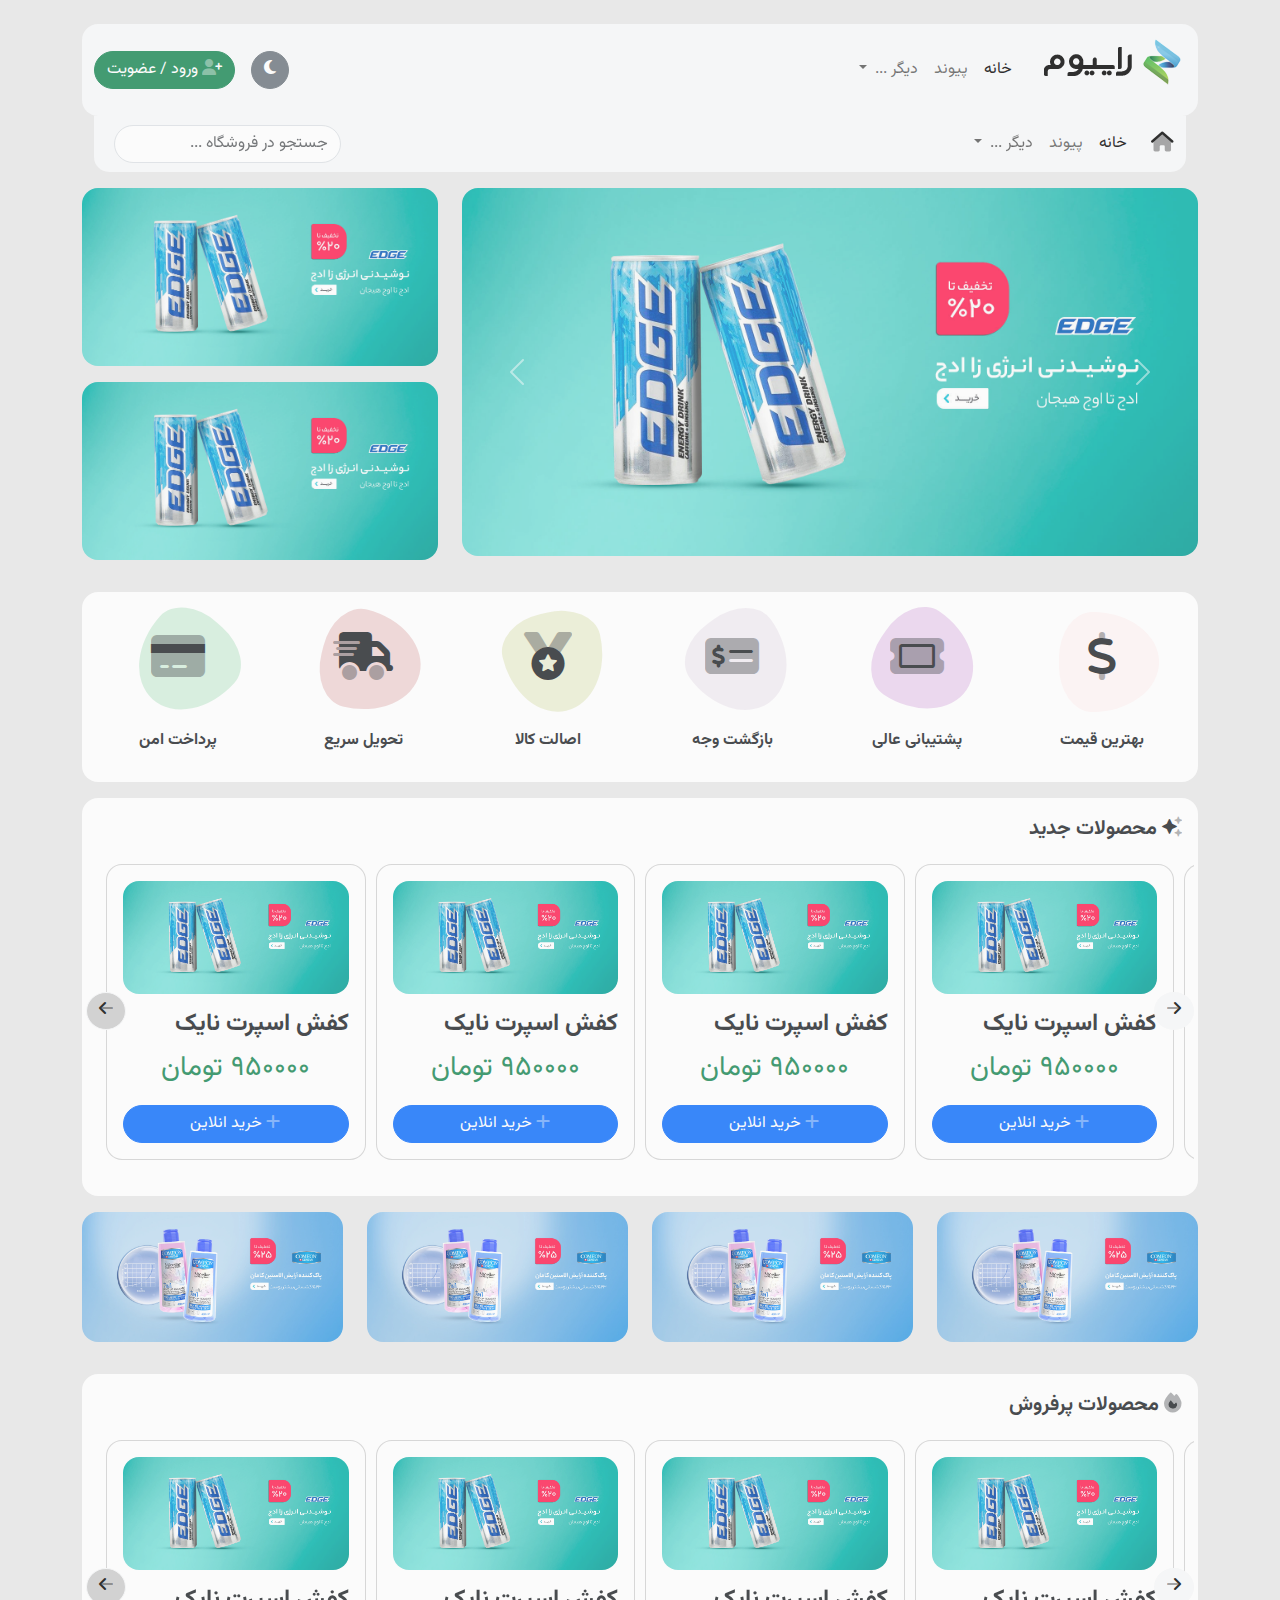
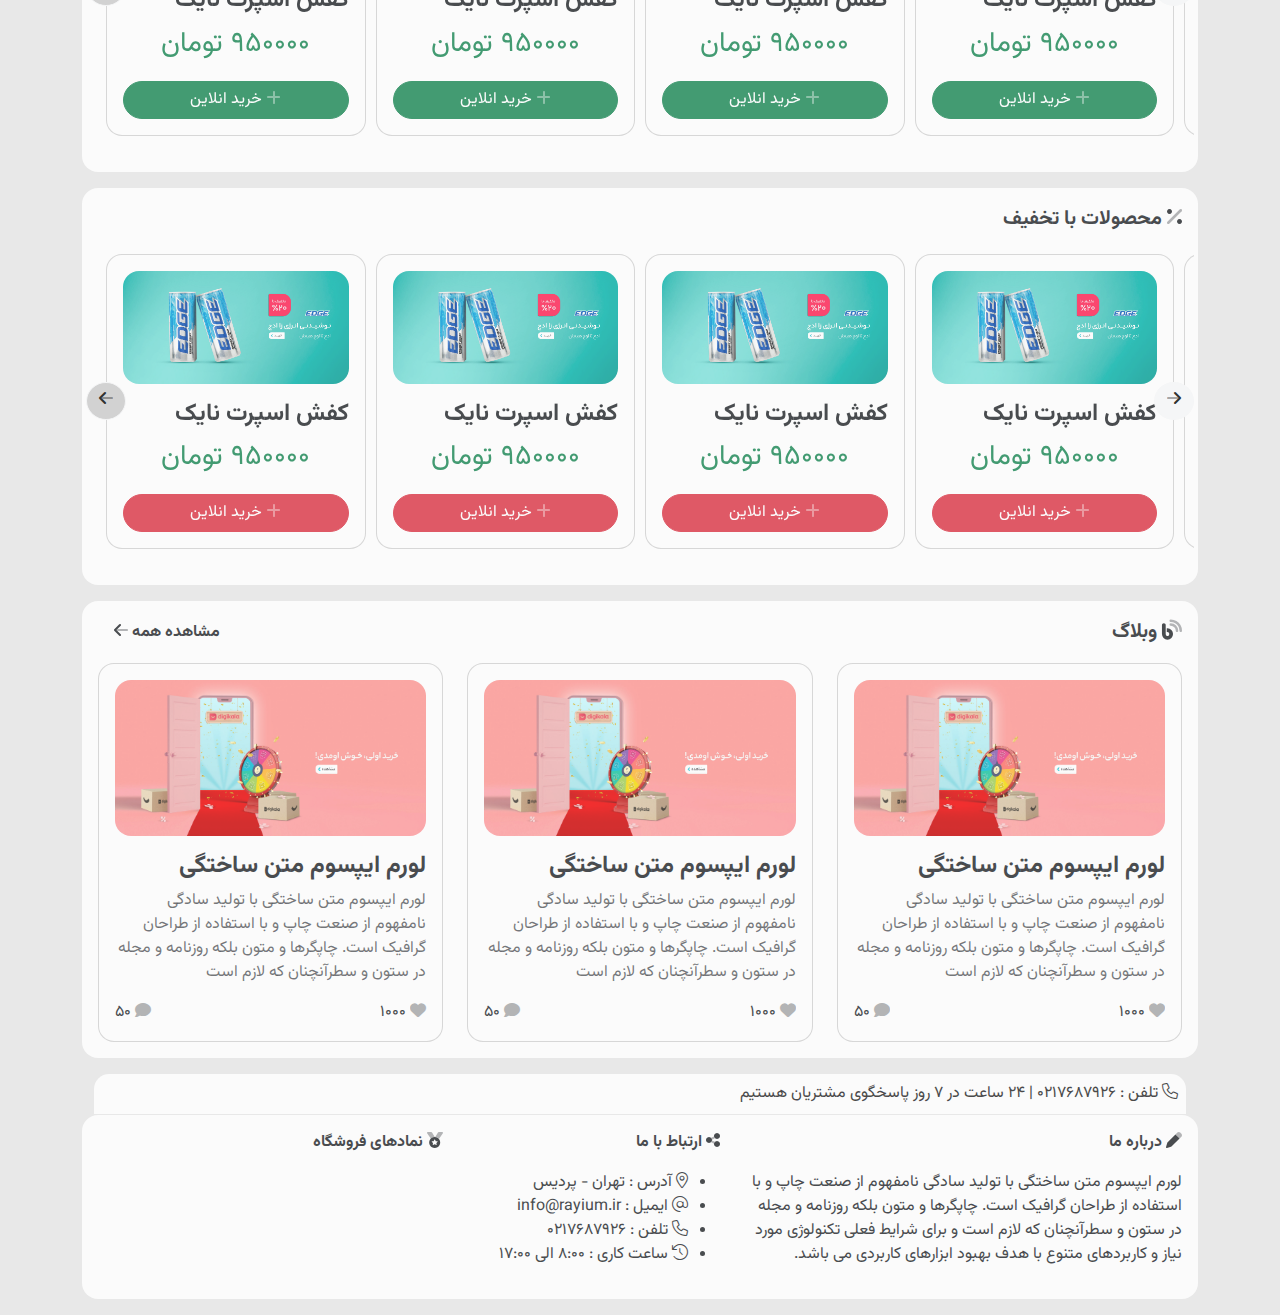
<file: index.html>
<!DOCTYPE html>
<html lang="fa" dir="rtl">
<head>
    <meta charset="UTF-8">
    <meta name="viewport" content="width=device-width, initial-scale=1.0">
    <title>قالب فروشگاهی راییوم</title>
    <link rel="stylesheet" href="css/bootstrap.rtl.min.css">
    <link rel="stylesheet" href="css/all.min.css">
    <link rel="stylesheet" href="style.css">
</head>

<body>

    <main class="container">
        <!-- سربرگ -->
        <nav class="navbar navbar-expand-lg bg-body-tertiary mt-4 rounded-4">
            <div class="container">
                <a class="navbar-brand" href="#">
                    <figure>
                        <img src="img/LogoRayium.png" class="img-fluid" alt="" srcset="">
                    </figure>
                </a>
                <button class="navbar-toggler" type="button" data-bs-toggle="collapse"
                    data-bs-target="#navbarOne" aria-controls="navbarSupportedContent"
                    aria-expanded="false" aria-label="Toggle navigation">
                    <span class="navbar-toggler-icon"></span>
                </button>
                <div class="collapse navbar-collapse" id="navbarOne">
                    <ul class="navbar-nav me-auto mb-2 mb-lg-0">
                        <li class="nav-item">
                            <a class="nav-link active" aria-current="page" href="#">خانه</a>
                        </li>
                        <li class="nav-item">
                            <a class="nav-link" href="#">پیوند</a>
                        </li>
                        <li class="nav-item dropdown">
                            <a class="nav-link dropdown-toggle" href="#" role="button" data-bs-toggle="dropdown"
                                aria-expanded="false">
                                دیگر ...
                            </a>
                            <ul class="dropdown-menu">
                                <li><a class="dropdown-item" href="#">Action</a></li>
                                <li><a class="dropdown-item" href="#">Another action</a></li>
                                <li>
                                    <hr class="dropdown-divider">
                                </li>
                                <li><a class="dropdown-item" href="#">Something else here</a></li>
                            </ul>
                        </li>
                    </ul>
                    <div class="d-flex">
                        <button class="btn btn-secondary rounded-5 me-3" type="submit"><i class="fa-duotone fa-moon"></i></button>
                        <button class="btn btn-success rounded-5" type="submit"><i class="fa-duotone fa-user-plus"></i> ورود / عضویت </button>
                    </div>
                </div>
            </div>
        </nav>
        <div class="container">
            <nav class="navbar navbar-expand-lg bg-body-tertiary navbars">
                <div class="container">
                    <a class="navbar-brand" href="#">
                        <i class="fa-duotone fa-home"></i>
                    </a>
                    <button class="navbar-toggler" type="button" data-bs-toggle="collapse"
                        data-bs-target="#navbarTwo" aria-controls="navbarSupportedContent"
                        aria-expanded="false" aria-label="Toggle navigation">
                        <span class="navbar-toggler-icon"></span>
                    </button>
                    <div class="collapse navbar-collapse" id="navbarTwo">
                        <ul class="navbar-nav me-auto mb-2 mb-lg-0">
                            <li class="nav-item">
                                <a class="nav-link active" aria-current="page" href="#">خانه</a>
                            </li>
                            <li class="nav-item">
                                <a class="nav-link" href="#">پیوند</a>
                            </li>
                            <li class="nav-item dropdown">
                                <a class="nav-link dropdown-toggle" href="#" role="button" data-bs-toggle="dropdown"
                                    aria-expanded="false">
                                    دیگر ... 
                                </a>
                                <ul class="dropdown-menu">
                                    <li><a class="dropdown-item" href="#">Action</a></li>
                                    <li><a class="dropdown-item" href="#">Another action</a></li>
                                    <li>
                                        <hr class="dropdown-divider">
                                    </li>
                                    <li><a class="dropdown-item" href="#">Something else here</a></li>
                                </ul>
                            </li>
                        </ul>
                        <form class="d-flex" role="search">
                            <input class="form-control rounded-5 me-2" type="search" placeholder="جستجو در فروشگاه ..." aria-label="Search">
                        </form>
                    </div>
                </div>
            </nav>
        </div>
        <!-- پایان سربرگ -->
        
        <!-- اسلایدر و تبلیغات -->
        <div class="mt-3 mb-3">
            <div class="row">
                <div class="col-md-8">
                    <div id="carouselExampleFade" class="carousel slide carousel-fade mb-3">
                        <div class="carousel-inner">
                          <div class="carousel-item active">
                            <img src="img/1.jpg" class="d-block w-100 rounded-4" alt="...">
                          </div>
                          <div class="carousel-item">
                            <img src="img/2.jpg" class="d-block w-100 rounded-4" alt="...">
                          </div>
                          <div class="carousel-item">
                            <img src="img/3.jpg" class="d-block w-100 rounded-4" alt="...">
                          </div>
                        </div>
                        <button class="carousel-control-prev" type="button" data-bs-target="#carouselExampleFade" data-bs-slide="prev">
                          <span class="carousel-control-prev-icon" aria-hidden="true"></span>
                          <span class="visually-hidden">Previous</span>
                        </button>
                        <button class="carousel-control-next" type="button" data-bs-target="#carouselExampleFade" data-bs-slide="next">
                          <span class="carousel-control-next-icon" aria-hidden="true"></span>
                          <span class="visually-hidden">Next</span>
                        </button>
                      </div>
                </div>
                <div class="col-md-4">
                    <div class="mb-2">
                        <figure>
                            <img src="img/1.jpg" class="img-fluid rounded-4" alt="" srcset="">
                        </figure>
                    </div>

                    <div class="mb-2">
                        <figure>
                            <img src="img/1.jpg" class="img-fluid rounded-4" alt="" srcset="">
                        </figure>
                    </div>
                </div>
            </div>
        </div>
        <!-- پایان اسلایدر و تبلیغات -->

        <!-- اطلاعات پشتیبانی -->
        <section class="card border-0 rounded-4 text-center">
            <div class="card-body">
                <div class="row">
                    <div class="col-6 col-md-2 p-2">
                        <div class="support_info icon_front mt-3 mb-5">
                            <i class="fa-duotone fa-dollar-sign fa-3x"></i>
                        </div>
                        <h6 class="fw-bold">بهترین قیمت</h6>
                    </div>

                    <div class="col-6 col-md-2 p-2">
                        <div class="support_info icon_front mt-3 mb-5 el_1">
                            <i class="fa-duotone fa-ticket fa-3x"></i>
                        </div>
                        <h6 class="fw-bold">پشتیبانی عالی</h6>
                    </div>

                    <div class="col-6 col-md-2 p-2">
                        <div class="support_info icon_front mt-3 mb-5 el_2">
                            <i class="fa-duotone fa-money-check-dollar fa-3x"></i>
                        </div>
                        <h6 class="fw-bold">بازگشت وجه</h6>
                    </div>

                    <div class="col-6 col-md-2 p-2">
                        <div class="support_info icon_front mt-3 mb-5 el_3">
                            <i class="fa-duotone fa-medal fa-3x"></i>
                        </div>
                        <h6 class="fw-bold">اصالت کالا</h6>
                    </div>

                    <div class="col-6 col-md-2 p-2">
                        <div class="support_info icon_front mt-3 mb-5 el_4">
                            <i class="fa-duotone fa-truck-fast fa-3x"></i>
                        </div>
                        <h6 class="fw-bold">تحویل سریع</h6>
                    </div>

                    <div class="col-6 col-md-2 p-2">
                        <div class="support_info icon_front mt-3 mb-5 el_5">
                            <i class="fa-duotone fa-credit-card fa-3x"></i>
                        </div>
                        <h6 class="fw-bold">پرداخت امن</h6>
                    </div>

                </div>
            </div>
        </section>
        <!-- پایان اطلاعات پشتیبانی -->

        <!-- محصولات جدید -->
        <section class="card border-0 rounded-4 mt-3 mb-3">
            <div class="card-body">
                <span class="fs-5 fw-bold"><i class="fa-duotone fa-sparkles"></i> محصولات جدید</span>
                <div class="row">
                    <div class="MultiCarousel" data-items="1,3,4,4" data-slide="1" id="MultiCarousel"  data-interval="1000">
                        <div class="MultiCarousel-inner">
                            <div class="item">
                                <article class="card rounded-4">
                                    <div class="card-body">
                                        <figure>
                                            <img src="img/1.jpg" class="img-fluid rounded-4" alt="" srcset="">
                                        </figure>
                                        <h1 class="fs-4 fw-bold">کفش اسپرت نایک</h1>
                                        <div class="text-center text-success fs-3">
                                            950000 تومان
                                        </div>
                                        <div class="d-grid gep-2 mt-3">
                                            <button type="button" class="btn btn-primary rounded-5"><i class="fa-duotone fa-plus"></i> خرید انلاین </button>
                                        </div>
                                    </div>
                                </article>
                            </div>

                            <div class="item">
                                <article class="card rounded-4">
                                    <div class="card-body">
                                        <figure>
                                            <img src="img/1.jpg" class="img-fluid rounded-4" alt="" srcset="">
                                        </figure>
                                        <h1 class="fs-4 fw-bold">کفش اسپرت نایک</h1>
                                        <div class="text-center text-success fs-3">
                                            950000 تومان
                                        </div>
                                        <div class="d-grid gep-2 mt-3">
                                            <button type="button" class="btn btn-primary rounded-5"><i class="fa-duotone fa-plus"></i> خرید انلاین </button>
                                        </div>
                                    </div>
                                </article>
                            </div>

                            <div class="item">
                                <article class="card rounded-4">
                                    <div class="card-body">
                                        <figure>
                                            <img src="img/1.jpg" class="img-fluid rounded-4" alt="" srcset="">
                                        </figure>
                                        <h1 class="fs-4 fw-bold">کفش اسپرت نایک</h1>
                                        <div class="text-center text-success fs-3">
                                            950000 تومان
                                        </div>
                                        <div class="d-grid gep-2 mt-3">
                                            <button type="button" class="btn btn-primary rounded-5"><i class="fa-duotone fa-plus"></i> خرید انلاین </button>
                                        </div>
                                    </div>
                                </article>
                            </div>

                            <div class="item">
                                <article class="card rounded-4">
                                    <div class="card-body">
                                        <figure>
                                            <img src="img/1.jpg" class="img-fluid rounded-4" alt="" srcset="">
                                        </figure>
                                        <h1 class="fs-4 fw-bold">کفش اسپرت نایک</h1>
                                        <div class="text-center text-success fs-3">
                                            950000 تومان
                                        </div>
                                        <div class="d-grid gep-2 mt-3">
                                            <button type="button" class="btn btn-primary rounded-5"><i class="fa-duotone fa-plus"></i> خرید انلاین </button>
                                        </div>
                                    </div>
                                </article>
                            </div>

                            <div class="item">
                                <article class="card rounded-4">
                                    <div class="card-body">
                                        <figure>
                                            <img src="img/1.jpg" class="img-fluid rounded-4" alt="" srcset="">
                                        </figure>
                                        <h1 class="fs-4 fw-bold">کفش اسپرت نایک</h1>
                                        <div class="text-center text-success fs-3">
                                            950000 تومان
                                        </div>
                                        <div class="d-grid gep-2 mt-3">
                                            <button type="button" class="btn btn-primary rounded-5"><i class="fa-duotone fa-plus"></i> خرید انلاین </button>
                                        </div>
                                    </div>
                                </article>
                            </div>

                            <div class="item">
                                <article class="card rounded-4">
                                    <div class="card-body">
                                        <figure>
                                            <img src="img/1.jpg" class="img-fluid rounded-4" alt="" srcset="">
                                        </figure>
                                        <h1 class="fs-4 fw-bold">کفش اسپرت نایک</h1>
                                        <div class="text-center text-success fs-3">
                                            950000 تومان
                                        </div>
                                        <div class="d-grid gep-2 mt-3">
                                            <button type="button" class="btn btn-primary rounded-5"><i class="fa-duotone fa-plus"></i> خرید انلاین </button>
                                        </div>
                                    </div>
                                </article>
                            </div>

                            <div class="item">
                                <article class="card rounded-4">
                                    <div class="card-body">
                                        <figure>
                                            <img src="img/1.jpg" class="img-fluid rounded-4" alt="" srcset="">
                                        </figure>
                                        <h1 class="fs-4 fw-bold">کفش اسپرت نایک</h1>
                                        <div class="text-center text-success fs-3">
                                            950000 تومان
                                        </div>
                                        <div class="d-grid gep-2 mt-3">
                                            <button type="button" class="btn btn-primary rounded-5"><i class="fa-duotone fa-plus"></i> خرید انلاین </button>
                                        </div>
                                    </div>
                                </article>
                            </div>

                            <div class="item">
                                <article class="card rounded-4">
                                    <div class="card-body">
                                        <figure>
                                            <img src="img/1.jpg" class="img-fluid rounded-4" alt="" srcset="">
                                        </figure>
                                        <h1 class="fs-4 fw-bold">کفش اسپرت نایک</h1>
                                        <div class="text-center text-success fs-3">
                                            950000 تومان
                                        </div>
                                        <div class="d-grid gep-2 mt-3">
                                            <button type="button" class="btn btn-primary rounded-5"><i class="fa-duotone fa-plus"></i> خرید انلاین </button>
                                        </div>
                                    </div>
                                </article>
                            </div>

                        </div>
                        <button class="btn btn-light leftLst"><i class="fa-duotone fa-arrow-left"></i></button>
                        <button class="btn btn-light rightLst"><i class="fa-duotone fa-arrow-right"></i></button>
                    </div>
                </div>
            </div>
        </section>
        <!-- پایان محصولات جدید -->

        <!-- تبلیغات زیر محصولات -->
        <section class="mb-3">
            <div class="row">
                <div class="col-6 col-md-3">
                    <figure>
                        <img src="img/2.jpg" class="img-fluid rounded-4" alt="" srcset="">
                    </figure>
                </div>

                <div class="col-6 col-md-3">
                    <figure>
                        <img src="img/2.jpg" class="img-fluid rounded-4" alt="" srcset="">
                    </figure>
                </div>

                <div class="col-6 col-md-3">
                    <figure>
                        <img src="img/2.jpg" class="img-fluid rounded-4" alt="" srcset="">
                    </figure>
                </div>

                <div class="col-6 col-md-3">
                    <figure>
                        <img src="img/2.jpg" class="img-fluid rounded-4" alt="" srcset="">
                    </figure>
                </div>
            </div>
        </section>
        <!-- پایان تبلیغات زیر محصولات -->

        <!-- محصولات پرفروش -->
        <section class="card border-0 rounded-4 mt-3 mb-3">
            <div class="card-body">
                <span class="fs-5 fw-bold"><i class="fa-duotone fa-fire"></i> محصولات پرفروش</span>
                <div class="row">
                    <div class="MultiCarousel" data-items="1,3,4,4" data-slide="1" id="MultiCarousel"  data-interval="1000">
                        <div class="MultiCarousel-inner">
                            <div class="item">
                                <article class="card rounded-4">
                                    <div class="card-body">
                                        <figure>
                                            <img src="img/1.jpg" class="img-fluid rounded-4" alt="" srcset="">
                                        </figure>
                                        <h1 class="fs-4 fw-bold">کفش اسپرت نایک</h1>
                                        <div class="text-center text-success fs-3">
                                            950000 تومان
                                        </div>
                                        <div class="d-grid gep-2 mt-3">
                                            <button type="button" class="btn btn-success rounded-5"><i class="fa-duotone fa-plus"></i> خرید انلاین </button>
                                        </div>
                                    </div>
                                </article>
                            </div>

                            <div class="item">
                                <article class="card rounded-4">
                                    <div class="card-body">
                                        <figure>
                                            <img src="img/1.jpg" class="img-fluid rounded-4" alt="" srcset="">
                                        </figure>
                                        <h1 class="fs-4 fw-bold">کفش اسپرت نایک</h1>
                                        <div class="text-center text-success fs-3">
                                            950000 تومان
                                        </div>
                                        <div class="d-grid gep-2 mt-3">
                                            <button type="button" class="btn btn-success rounded-5"><i class="fa-duotone fa-plus"></i> خرید انلاین </button>
                                        </div>
                                    </div>
                                </article>
                            </div>

                            <div class="item">
                                <article class="card rounded-4">
                                    <div class="card-body">
                                        <figure>
                                            <img src="img/1.jpg" class="img-fluid rounded-4" alt="" srcset="">
                                        </figure>
                                        <h1 class="fs-4 fw-bold">کفش اسپرت نایک</h1>
                                        <div class="text-center text-success fs-3">
                                            950000 تومان
                                        </div>
                                        <div class="d-grid gep-2 mt-3">
                                            <button type="button" class="btn btn-success rounded-5"><i class="fa-duotone fa-plus"></i> خرید انلاین </button>
                                        </div>
                                    </div>
                                </article>
                            </div>

                            <div class="item">
                                <article class="card rounded-4">
                                    <div class="card-body">
                                        <figure>
                                            <img src="img/1.jpg" class="img-fluid rounded-4" alt="" srcset="">
                                        </figure>
                                        <h1 class="fs-4 fw-bold">کفش اسپرت نایک</h1>
                                        <div class="text-center text-success fs-3">
                                            950000 تومان
                                        </div>
                                        <div class="d-grid gep-2 mt-3">
                                            <button type="button" class="btn btn-success rounded-5"><i class="fa-duotone fa-plus"></i> خرید انلاین </button>
                                        </div>
                                    </div>
                                </article>
                            </div>

                            <div class="item">
                                <article class="card rounded-4">
                                    <div class="card-body">
                                        <figure>
                                            <img src="img/1.jpg" class="img-fluid rounded-4" alt="" srcset="">
                                        </figure>
                                        <h1 class="fs-4 fw-bold">کفش اسپرت نایک</h1>
                                        <div class="text-center text-success fs-3">
                                            950000 تومان
                                        </div>
                                        <div class="d-grid gep-2 mt-3">
                                            <button type="button" class="btn btn-success rounded-5"><i class="fa-duotone fa-plus"></i> خرید انلاین </button>
                                        </div>
                                    </div>
                                </article>
                            </div>

                            <div class="item">
                                <article class="card rounded-4">
                                    <div class="card-body">
                                        <figure>
                                            <img src="img/1.jpg" class="img-fluid rounded-4" alt="" srcset="">
                                        </figure>
                                        <h1 class="fs-4 fw-bold">کفش اسپرت نایک</h1>
                                        <div class="text-center text-success fs-3">
                                            950000 تومان
                                        </div>
                                        <div class="d-grid gep-2 mt-3">
                                            <button type="button" class="btn btn-success rounded-5"><i class="fa-duotone fa-plus"></i> خرید انلاین </button>
                                        </div>
                                    </div>
                                </article>
                            </div>

                            <div class="item">
                                <article class="card rounded-4">
                                    <div class="card-body">
                                        <figure>
                                            <img src="img/1.jpg" class="img-fluid rounded-4" alt="" srcset="">
                                        </figure>
                                        <h1 class="fs-4 fw-bold">کفش اسپرت نایک</h1>
                                        <div class="text-center text-success fs-3">
                                            950000 تومان
                                        </div>
                                        <div class="d-grid gep-2 mt-3">
                                            <button type="button" class="btn btn-success rounded-5"><i class="fa-duotone fa-plus"></i> خرید انلاین </button>
                                        </div>
                                    </div>
                                </article>
                            </div>

                            <div class="item">
                                <article class="card rounded-4">
                                    <div class="card-body">
                                        <figure>
                                            <img src="img/1.jpg" class="img-fluid rounded-4" alt="" srcset="">
                                        </figure>
                                        <h1 class="fs-4 fw-bold">کفش اسپرت نایک</h1>
                                        <div class="text-center text-success fs-3">
                                            950000 تومان
                                        </div>
                                        <div class="d-grid gep-2 mt-3">
                                            <button type="button" class="btn btn-success rounded-5"><i class="fa-duotone fa-plus"></i> خرید انلاین </button>
                                        </div>
                                    </div>
                                </article>
                            </div>

                        </div>
                        <button class="btn btn-light leftLst"><i class="fa-duotone fa-arrow-left"></i></button>
                        <button class="btn btn-light rightLst"><i class="fa-duotone fa-arrow-right"></i></button>
                    </div>
                </div>
            </div>
        </section>
        <!-- پایان محصولات پرفروش -->

        <!-- محصولات باتخفیف -->
        <section class="card border-0 rounded-4 mt-3 mb-3">
            <div class="card-body">
                <span class="fs-5 fw-bold"><i class="fa-duotone fa-percent"></i> محصولات با تخفیف</span>
                <div class="row">
                    <div class="MultiCarousel" data-items="1,3,4,4" data-slide="1" id="MultiCarousel"  data-interval="1000">
                        <div class="MultiCarousel-inner">
                            <div class="item">
                                <article class="card rounded-4">
                                    <div class="card-body">
                                        <figure>
                                            <img src="img/1.jpg" class="img-fluid rounded-4" alt="" srcset="">
                                        </figure>
                                        <h1 class="fs-4 fw-bold">کفش اسپرت نایک</h1>
                                        <div class="text-center text-success fs-3">
                                            950000 تومان
                                        </div>
                                        <div class="d-grid gep-2 mt-3">
                                            <button type="button" class="btn btn-danger rounded-5"><i class="fa-duotone fa-plus"></i> خرید انلاین </button>
                                        </div>
                                    </div>
                                </article>
                            </div>

                            <div class="item">
                                <article class="card rounded-4">
                                    <div class="card-body">
                                        <figure>
                                            <img src="img/1.jpg" class="img-fluid rounded-4" alt="" srcset="">
                                        </figure>
                                        <h1 class="fs-4 fw-bold">کفش اسپرت نایک</h1>
                                        <div class="text-center text-success fs-3">
                                            950000 تومان
                                        </div>
                                        <div class="d-grid gep-2 mt-3">
                                            <button type="button" class="btn btn-danger rounded-5"><i class="fa-duotone fa-plus"></i> خرید انلاین </button>
                                        </div>
                                    </div>
                                </article>
                            </div>

                            <div class="item">
                                <article class="card rounded-4">
                                    <div class="card-body">
                                        <figure>
                                            <img src="img/1.jpg" class="img-fluid rounded-4" alt="" srcset="">
                                        </figure>
                                        <h1 class="fs-4 fw-bold">کفش اسپرت نایک</h1>
                                        <div class="text-center text-success fs-3">
                                            950000 تومان
                                        </div>
                                        <div class="d-grid gep-2 mt-3">
                                            <button type="button" class="btn btn-danger rounded-5"><i class="fa-duotone fa-plus"></i> خرید انلاین </button>
                                        </div>
                                    </div>
                                </article>
                            </div>

                            <div class="item">
                                <article class="card rounded-4">
                                    <div class="card-body">
                                        <figure>
                                            <img src="img/1.jpg" class="img-fluid rounded-4" alt="" srcset="">
                                        </figure>
                                        <h1 class="fs-4 fw-bold">کفش اسپرت نایک</h1>
                                        <div class="text-center text-success fs-3">
                                            950000 تومان
                                        </div>
                                        <div class="d-grid gep-2 mt-3">
                                            <button type="button" class="btn btn-danger rounded-5"><i class="fa-duotone fa-plus"></i> خرید انلاین </button>
                                        </div>
                                    </div>
                                </article>
                            </div>

                            <div class="item">
                                <article class="card rounded-4">
                                    <div class="card-body">
                                        <figure>
                                            <img src="img/1.jpg" class="img-fluid rounded-4" alt="" srcset="">
                                        </figure>
                                        <h1 class="fs-4 fw-bold">کفش اسپرت نایک</h1>
                                        <div class="text-center text-success fs-3">
                                            950000 تومان
                                        </div>
                                        <div class="d-grid gep-2 mt-3">
                                            <button type="button" class="btn btn-danger rounded-5"><i class="fa-duotone fa-plus"></i> خرید انلاین </button>
                                        </div>
                                    </div>
                                </article>
                            </div>

                            <div class="item">
                                <article class="card rounded-4">
                                    <div class="card-body">
                                        <figure>
                                            <img src="img/1.jpg" class="img-fluid rounded-4" alt="" srcset="">
                                        </figure>
                                        <h1 class="fs-4 fw-bold">کفش اسپرت نایک</h1>
                                        <div class="text-center text-success fs-3">
                                            950000 تومان
                                        </div>
                                        <div class="d-grid gep-2 mt-3">
                                            <button type="button" class="btn btn-danger rounded-5"><i class="fa-duotone fa-plus"></i> خرید انلاین </button>
                                        </div>
                                    </div>
                                </article>
                            </div>

                            <div class="item">
                                <article class="card rounded-4">
                                    <div class="card-body">
                                        <figure>
                                            <img src="img/1.jpg" class="img-fluid rounded-4" alt="" srcset="">
                                        </figure>
                                        <h1 class="fs-4 fw-bold">کفش اسپرت نایک</h1>
                                        <div class="text-center text-success fs-3">
                                            950000 تومان
                                        </div>
                                        <div class="d-grid gep-2 mt-3">
                                            <button type="button" class="btn btn-danger rounded-5"><i class="fa-duotone fa-plus"></i> خرید انلاین </button>
                                        </div>
                                    </div>
                                </article>
                            </div>

                            <div class="item">
                                <article class="card rounded-4">
                                    <div class="card-body">
                                        <figure>
                                            <img src="img/1.jpg" class="img-fluid rounded-4" alt="" srcset="">
                                        </figure>
                                        <h1 class="fs-4 fw-bold">کفش اسپرت نایک</h1>
                                        <div class="text-center text-success fs-3">
                                            950000 تومان
                                        </div>
                                        <div class="d-grid gep-2 mt-3">
                                            <button type="button" class="btn btn-danger rounded-5"><i class="fa-duotone fa-plus"></i> خرید انلاین </button>
                                        </div>
                                    </div>
                                </article>
                            </div>

                        </div>
                        <button class="btn btn-light leftLst"><i class="fa-duotone fa-arrow-left"></i></button>
                        <button class="btn btn-light rightLst"><i class="fa-duotone fa-arrow-right"></i></button>
                    </div>
                </div>
            </div>
        </section>
        <!-- پایان باتخفیف -->

        <!-- وبلاگ -->
        <section class="card border-0 rounded-4 mb-3">
            <div class="card-body">
                <span class="fs-5 fw-bold"><i class="fa-duotone fa-blog"></i> وبلاگ </span>
                <div class="float-end fs-6 fw-bold mt-1 me-3">
                    مشاهده همه <i class="fa-duotone fa-arrow-left"></i>
                </div>

                <div class="row mt-3">
                    <div class="col-md-4">
                        <article class="card rounded-4">
                            <div class="card-body">
                                <figure>
                                    <img src="img/3.jpg" class="img-fluid rounded-4" alt="" srcset="">
                                </figure>

                                <h2 class="fs-4 fw-bold">لورم ایپسوم متن ساختگی</h2>
                                <p class="text-muted">
                                    لورم ایپسوم متن ساختگی با تولید سادگی نامفهوم از صنعت چاپ و با استفاده از طراحان گرافیک است. چاپگرها و متون بلکه روزنامه و مجله در ستون و سطرآنچنان که لازم است
                                </p>
                                <i class="fa-duotone fa-heart"></i> 1000
                                <div class="float-end">
                                    <i class="fa-duotone fa-comment"></i> 50
                                </div>
                            </div>
                        </article>
                    </div>

                    <div class="col-md-4">
                        <article class="card rounded-4">
                            <div class="card-body">
                                <figure>
                                    <img src="img/3.jpg" class="img-fluid rounded-4" alt="" srcset="">
                                </figure>

                                <h2 class="fs-4 fw-bold">لورم ایپسوم متن ساختگی</h2>
                                <p class="text-muted">
                                    لورم ایپسوم متن ساختگی با تولید سادگی نامفهوم از صنعت چاپ و با استفاده از طراحان گرافیک است. چاپگرها و متون بلکه روزنامه و مجله در ستون و سطرآنچنان که لازم است
                                </p>
                                <i class="fa-duotone fa-heart"></i> 1000
                                <div class="float-end">
                                    <i class="fa-duotone fa-comment"></i> 50
                                </div>
                            </div>
                        </article>
                    </div>

                    <div class="col-md-4">
                        <article class="card rounded-4">
                            <div class="card-body">
                                <figure>
                                    <img src="img/3.jpg" class="img-fluid rounded-4" alt="" srcset="">
                                </figure>

                                <h2 class="fs-4 fw-bold">لورم ایپسوم متن ساختگی</h2>
                                <p class="text-muted">
                                    لورم ایپسوم متن ساختگی با تولید سادگی نامفهوم از صنعت چاپ و با استفاده از طراحان گرافیک است. چاپگرها و متون بلکه روزنامه و مجله در ستون و سطرآنچنان که لازم است
                                </p>
                                <i class="fa-duotone fa-heart"></i> 1000
                                <div class="float-end">
                                    <i class="fa-duotone fa-comment"></i> 50
                                </div>
                            </div>
                        </article>
                    </div>

                </div>
            </div>
        </section>
        <!-- پایان وبلاگ -->

        <!-- پابرگ -->
        <footer class="mb-3">
            <div class="container">
                <div class="bg-white footer p-2">
                    <i class="fa-light fa-phone"></i> تلفن : 0217687926 
                    |
                    ۲۴ ساعت در ۷ روز پاسخگوی مشتریان هستیم
                </div>
            </div>
            <div class="card border-0 rounded-4">
                <div class="card-body">
                    <div class="row">
                        <div class="col-md-5">
                            <span class="fw-bold"><i class="fa-duotone fa-pen"></i> درباره ما</span>
                            <p class="mt-3">
                                لورم ایپسوم متن ساختگی با تولید سادگی نامفهوم از صنعت چاپ و با استفاده از طراحان گرافیک است. چاپگرها و متون بلکه روزنامه و مجله در ستون و سطرآنچنان که لازم است و برای شرایط فعلی تکنولوژی مورد نیاز و کاربردهای متنوع با هدف بهبود ابزارهای کاربردی می باشد.
                            </p>
                        </div>

                        <div class="col-md-3">
                            <span class="fw-bold"><i class="fa-duotone fa-share-nodes"></i> ارتباط با ما</span>

                            <ul class="mt-3">
                                <li><i class="fa-light fa-location-dot"></i> آدرس : تهران - پردیس</li>
                                <li><i class="fa-light fa-at"></i> ایمیل : info@rayium.ir</li>
                                <li><i class="fa-light fa-phone"></i> تلفن : 0217687926 </li>
                                <li><i class="fa-light fa-history"></i> ساعت کاری : 8:00 الی 17:00</li>
                            </ul>
                        </div>

                        <div class="col-md-4">
                            <span class="fw-bold"><i class="fa-duotone fa-medal"></i> نمادهای فروشگاه</span>
                        </div>

                    </div>
                </div>
            </div>
        </footer>
        <!-- پایان پابرگ -->

    </main>

    <script src="js/jquery.min.js"></script>
    <script src="js/bootstrap.bundle.min.js"></script>
    <script src="js/main.js"></script>
</body>

</html>
</file>
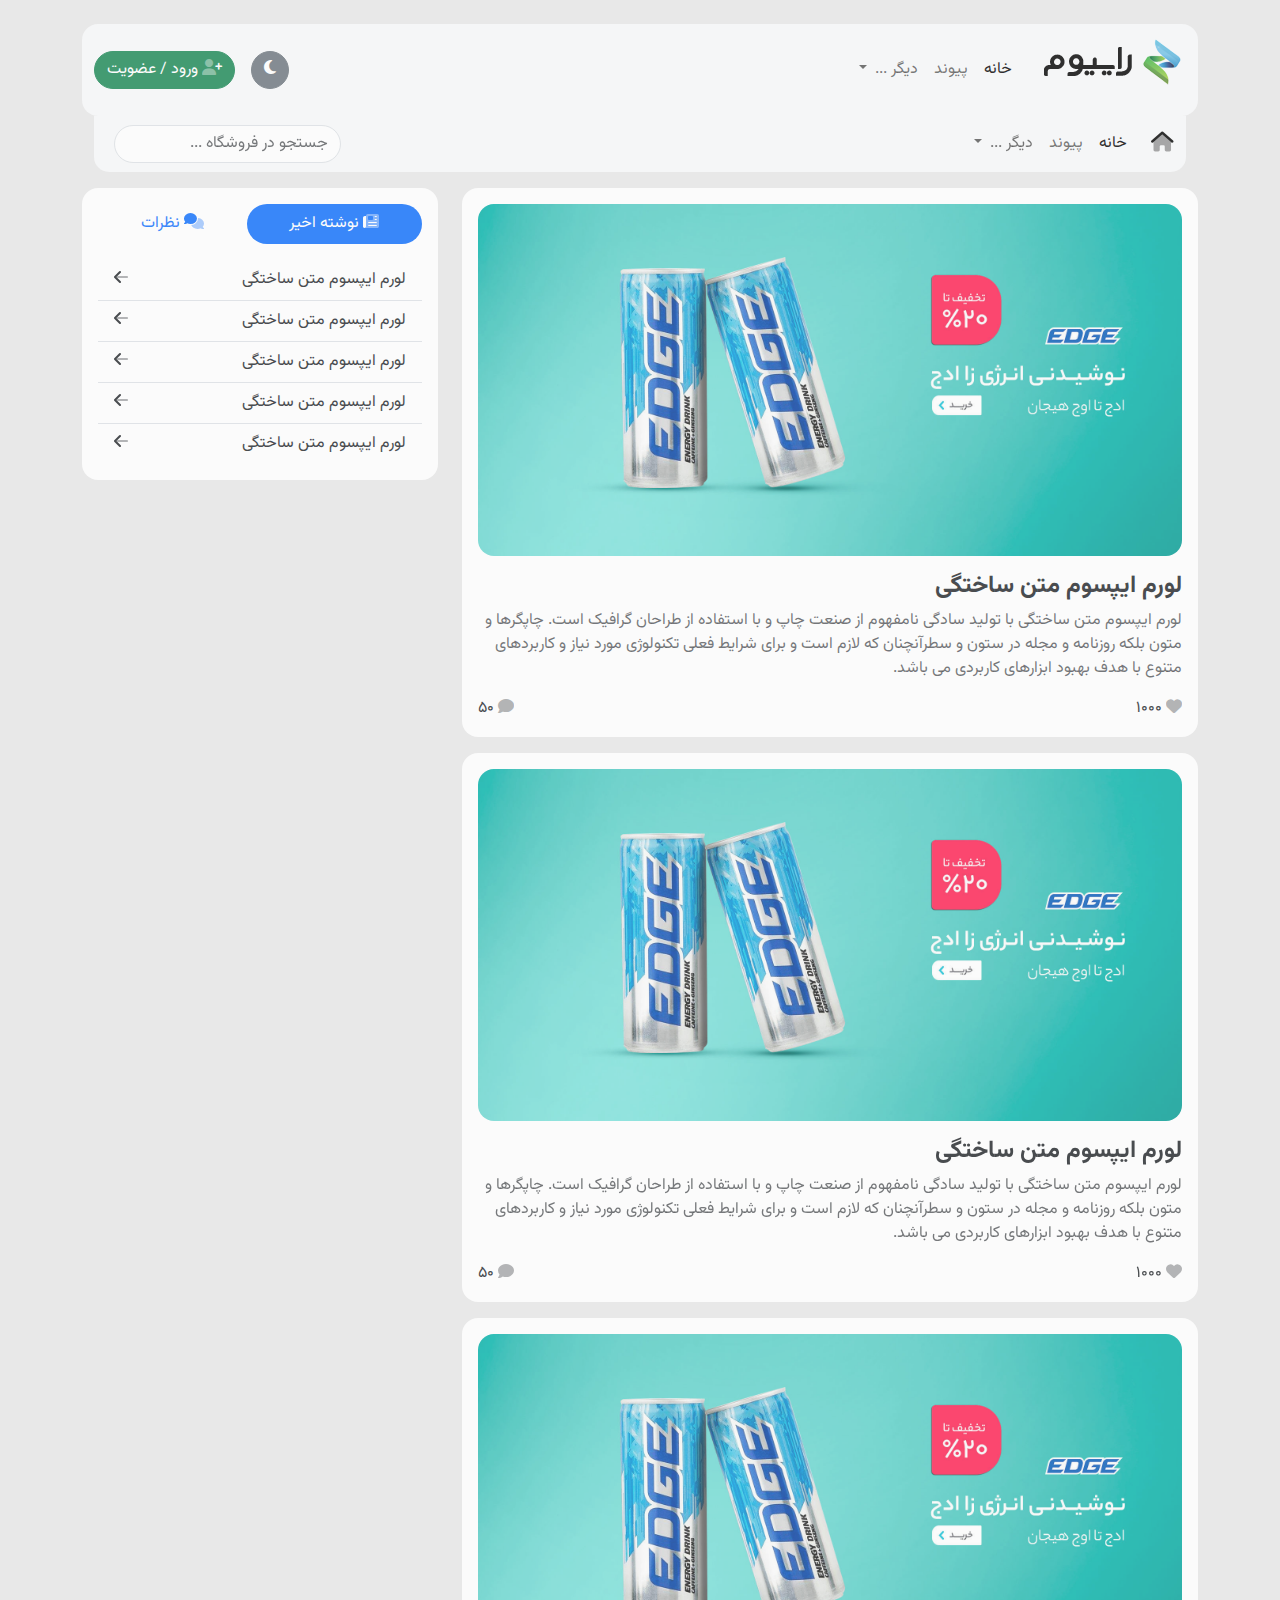
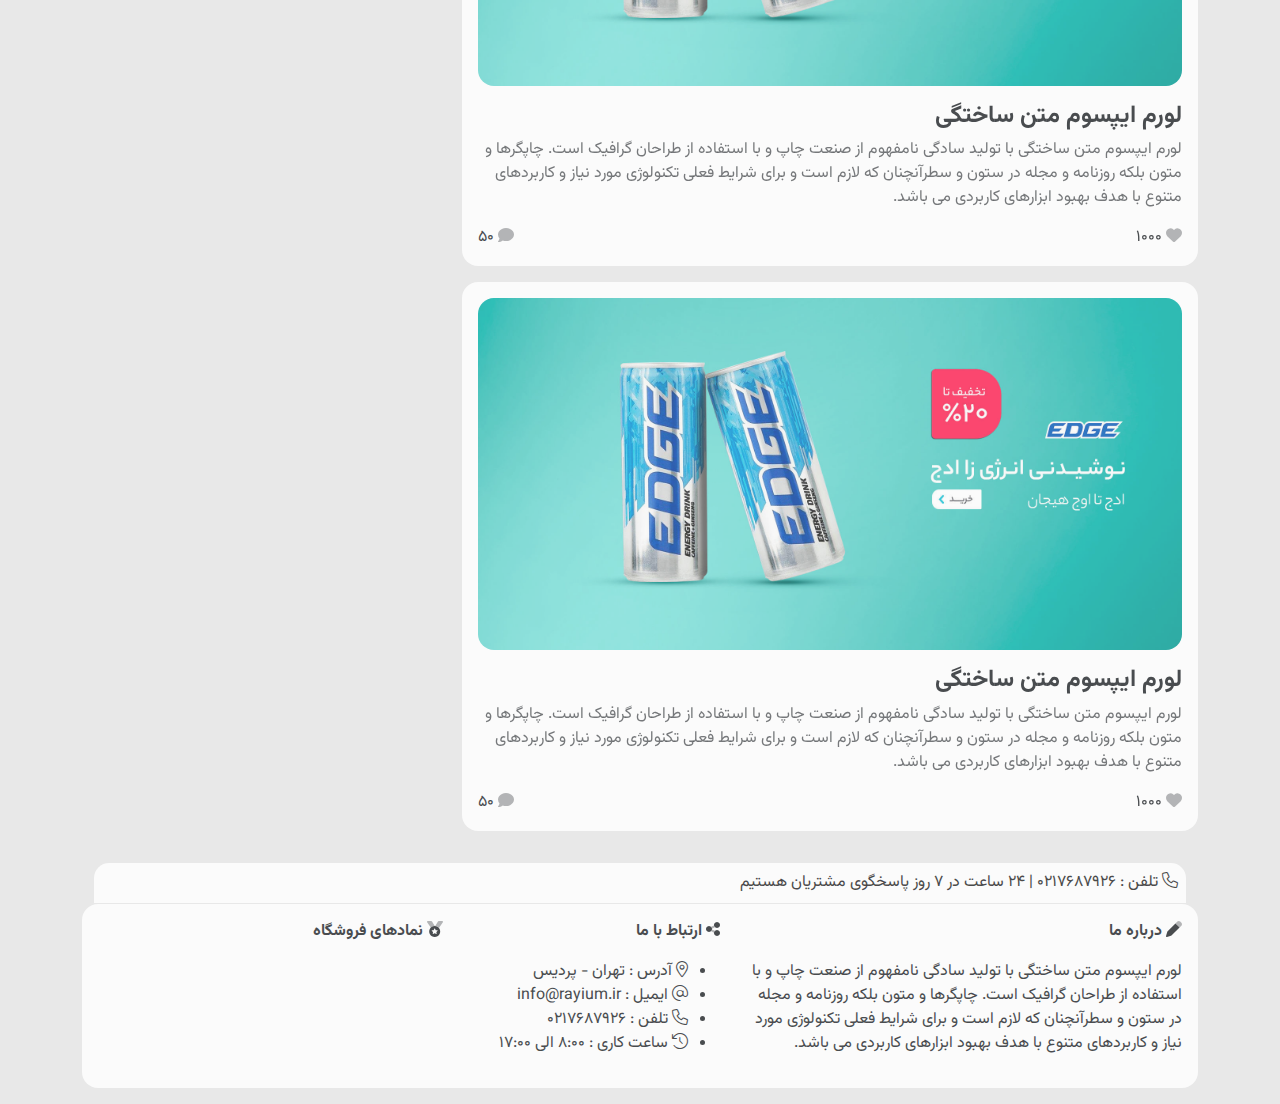
<file: blog.html>
<!DOCTYPE html>
<html lang="fa" dir="rtl">

<head>
    <meta charset="UTF-8">
    <meta name="viewport" content="width=device-width, initial-scale=1.0">
    <title>قالب فروشگاهی راییوم</title>
    <link rel="stylesheet" href="css/bootstrap.rtl.min.css">
    <link rel="stylesheet" href="css/all.min.css">
    <link rel="stylesheet" href="style.css">
</head>

<body>

    <main class="container">
        <!-- سربرگ -->
        <nav class="navbar navbar-expand-lg bg-body-tertiary mt-4 rounded-4">
            <div class="container">
                <a class="navbar-brand" href="#">
                    <figure>
                        <img src="img/LogoRayium.png" class="img-fluid" alt="" srcset="">
                    </figure>
                </a>
                <button class="navbar-toggler" type="button" data-bs-toggle="collapse" data-bs-target="#navbarOne"
                    aria-controls="navbarSupportedContent" aria-expanded="false" aria-label="Toggle navigation">
                    <span class="navbar-toggler-icon"></span>
                </button>
                <div class="collapse navbar-collapse" id="navbarOne">
                    <ul class="navbar-nav me-auto mb-2 mb-lg-0">
                        <li class="nav-item">
                            <a class="nav-link active" aria-current="page" href="#">خانه</a>
                        </li>
                        <li class="nav-item">
                            <a class="nav-link" href="#">پیوند</a>
                        </li>
                        <li class="nav-item dropdown">
                            <a class="nav-link dropdown-toggle" href="#" role="button" data-bs-toggle="dropdown"
                                aria-expanded="false">
                                دیگر ...
                            </a>
                            <ul class="dropdown-menu">
                                <li><a class="dropdown-item" href="#">Action</a></li>
                                <li><a class="dropdown-item" href="#">Another action</a></li>
                                <li>
                                    <hr class="dropdown-divider">
                                </li>
                                <li><a class="dropdown-item" href="#">Something else here</a></li>
                            </ul>
                        </li>
                    </ul>
                    <div class="d-flex">
                        <button class="btn btn-secondary rounded-5 me-3" type="submit"><i
                                class="fa-duotone fa-moon"></i></button>
                        <button class="btn btn-success rounded-5" type="submit"><i class="fa-duotone fa-user-plus"></i>
                            ورود / عضویت </button>
                    </div>
                </div>
            </div>
        </nav>
        <div class="container">
            <nav class="navbar navbar-expand-lg bg-body-tertiary navbars">
                <div class="container">
                    <a class="navbar-brand" href="#">
                        <i class="fa-duotone fa-home"></i>
                    </a>
                    <button class="navbar-toggler" type="button" data-bs-toggle="collapse" data-bs-target="#navbarTwo"
                        aria-controls="navbarSupportedContent" aria-expanded="false" aria-label="Toggle navigation">
                        <span class="navbar-toggler-icon"></span>
                    </button>
                    <div class="collapse navbar-collapse" id="navbarTwo">
                        <ul class="navbar-nav me-auto mb-2 mb-lg-0">
                            <li class="nav-item">
                                <a class="nav-link active" aria-current="page" href="#">خانه</a>
                            </li>
                            <li class="nav-item">
                                <a class="nav-link" href="#">پیوند</a>
                            </li>
                            <li class="nav-item dropdown">
                                <a class="nav-link dropdown-toggle" href="#" role="button" data-bs-toggle="dropdown"
                                    aria-expanded="false">
                                    دیگر ...
                                </a>
                                <ul class="dropdown-menu">
                                    <li><a class="dropdown-item" href="#">Action</a></li>
                                    <li><a class="dropdown-item" href="#">Another action</a></li>
                                    <li>
                                        <hr class="dropdown-divider">
                                    </li>
                                    <li><a class="dropdown-item" href="#">Something else here</a></li>
                                </ul>
                            </li>
                        </ul>
                        <form class="d-flex" role="search">
                            <input class="form-control rounded-5 me-2" type="search" placeholder="جستجو در فروشگاه ..."
                                aria-label="Search">
                        </form>
                    </div>
                </div>
            </nav>
        </div>
        <!-- پایان سربرگ -->

        <!-- وبلاگ -->
        <div class="row">
            <section class="col-md-8 mt-3 mb-3">
                <article class="card border-0 rounded-4 mb-3">
                    <div class="card-body">
                        <figure>
                            <img src="img/1.jpg" class="img-fluid rounded-4" alt="" srcset="">
                        </figure>
                        <h1 class="fs-4 fw-bold">لورم ایپسوم متن ساختگی</h1>
                        <p class="text-muted">
                            لورم ایپسوم متن ساختگی با تولید سادگی نامفهوم از صنعت چاپ و با استفاده از طراحان گرافیک است.
                            چاپگرها و متون بلکه روزنامه و مجله در ستون و سطرآنچنان که لازم است و برای شرایط فعلی
                            تکنولوژی مورد نیاز و کاربردهای متنوع با هدف بهبود ابزارهای کاربردی می باشد.
                        </p>
                        <i class="fa-duotone fa-heart"></i> 1000
                        <div class="float-end">
                            <i class="fa-duotone fa-comment"></i> 50
                        </div>
                    </div>
                </article>

                <article class="card border-0 rounded-4 mb-3">
                    <div class="card-body">
                        <figure>
                            <img src="img/1.jpg" class="img-fluid rounded-4" alt="" srcset="">
                        </figure>
                        <h1 class="fs-4 fw-bold">لورم ایپسوم متن ساختگی</h1>
                        <p class="text-muted">
                            لورم ایپسوم متن ساختگی با تولید سادگی نامفهوم از صنعت چاپ و با استفاده از طراحان گرافیک است.
                            چاپگرها و متون بلکه روزنامه و مجله در ستون و سطرآنچنان که لازم است و برای شرایط فعلی
                            تکنولوژی مورد نیاز و کاربردهای متنوع با هدف بهبود ابزارهای کاربردی می باشد.
                        </p>
                        <i class="fa-duotone fa-heart"></i> 1000
                        <div class="float-end">
                            <i class="fa-duotone fa-comment"></i> 50
                        </div>
                    </div>
                </article>

                <article class="card border-0 rounded-4 mb-3">
                    <div class="card-body">
                        <figure>
                            <img src="img/1.jpg" class="img-fluid rounded-4" alt="" srcset="">
                        </figure>
                        <h1 class="fs-4 fw-bold">لورم ایپسوم متن ساختگی</h1>
                        <p class="text-muted">
                            لورم ایپسوم متن ساختگی با تولید سادگی نامفهوم از صنعت چاپ و با استفاده از طراحان گرافیک است.
                            چاپگرها و متون بلکه روزنامه و مجله در ستون و سطرآنچنان که لازم است و برای شرایط فعلی
                            تکنولوژی مورد نیاز و کاربردهای متنوع با هدف بهبود ابزارهای کاربردی می باشد.
                        </p>
                        <i class="fa-duotone fa-heart"></i> 1000
                        <div class="float-end">
                            <i class="fa-duotone fa-comment"></i> 50
                        </div>
                    </div>
                </article>

                <article class="card border-0 rounded-4 mb-3">
                    <div class="card-body">
                        <figure>
                            <img src="img/1.jpg" class="img-fluid rounded-4" alt="" srcset="">
                        </figure>
                        <h1 class="fs-4 fw-bold">لورم ایپسوم متن ساختگی</h1>
                        <p class="text-muted">
                            لورم ایپسوم متن ساختگی با تولید سادگی نامفهوم از صنعت چاپ و با استفاده از طراحان گرافیک است.
                            چاپگرها و متون بلکه روزنامه و مجله در ستون و سطرآنچنان که لازم است و برای شرایط فعلی
                            تکنولوژی مورد نیاز و کاربردهای متنوع با هدف بهبود ابزارهای کاربردی می باشد.
                        </p>
                        <i class="fa-duotone fa-heart"></i> 1000
                        <div class="float-end">
                            <i class="fa-duotone fa-comment"></i> 50
                        </div>
                    </div>
                </article>


            </section>
            <aside class="col-md-4 mt-3">
                <div class="card border-0 rounded-4 mb-3">
                    <div class="card-body">
                        <nav>
                            <div class="nav nav-pills nav-fill" id="nav-tab" role="tablist">
                                <button class="nav-link rounded-5 active" id="nav-home-tab" data-bs-toggle="tab"
                                    data-bs-target="#nav-home" type="button" role="tab" aria-controls="nav-home"
                                    aria-selected="true"><i class="fa-duotone fa-newspaper"></i> نوشته اخیر </button>
                                <button class="nav-link rounded-5" id="nav-profile-tab" data-bs-toggle="tab"
                                    data-bs-target="#nav-profile" type="button" role="tab" aria-controls="nav-profile"
                                    aria-selected="false"><i class="fa-duotone fa-comments"></i> نظرات</button>
                            </div>
                        </nav>
                        <div class="tab-content" id="nav-tabContent">
                            <div class="tab-pane fade show active" id="nav-home" role="tabpanel"
                                aria-labelledby="nav-home-tab" tabindex="0">

                                <ul class="list-group list-group-flush mt-3">
                                    <li class="list-group-item">لورم ایپسوم متن ساختگی <div class="float-end"><i class="fa-duotone fa-arrow-left"></i></div></li>
                                    <li class="list-group-item">لورم ایپسوم متن ساختگی <div class="float-end"><i class="fa-duotone fa-arrow-left"></i></div></li>
                                    <li class="list-group-item">لورم ایپسوم متن ساختگی <div class="float-end"><i class="fa-duotone fa-arrow-left"></i></div></li>
                                    <li class="list-group-item">لورم ایپسوم متن ساختگی <div class="float-end"><i class="fa-duotone fa-arrow-left"></i></div></li>
                                    <li class="list-group-item">لورم ایپسوم متن ساختگی <div class="float-end"><i class="fa-duotone fa-arrow-left"></i></div></li>
                                  </ul>
                            </div>
                            <div class="tab-pane fade" id="nav-profile" role="tabpanel"
                                aria-labelledby="nav-profile-tab" tabindex="0">

                                <div class="card rounded-4 mt-3 mb-3">
                                    <div class="card-body">
                                        <span>کاربر می گوید : </span>
                                        <p>لورم ایپسوم متن ساختگی با تولید سادگی نامفهوم از صنعت چاپ و با استفاده از طراحان گرافیک است</p>
                                    </div>
                                </div>
                                <div class="card rounded-4 mt-3 mb-3">
                                    <div class="card-body">
                                        <span>کاربر می گوید : </span>
                                        <p>لورم ایپسوم متن ساختگی با تولید سادگی نامفهوم از صنعت چاپ و با استفاده از طراحان گرافیک است</p>
                                    </div>
                                </div>
                                <div class="card rounded-4 mt-3 mb-3">
                                    <div class="card-body">
                                        <span>کاربر می گوید : </span>
                                        <p>لورم ایپسوم متن ساختگی با تولید سادگی نامفهوم از صنعت چاپ و با استفاده از طراحان گرافیک است</p>
                                    </div>
                                </div>
                                <div class="card rounded-4 mt-3 mb-3">
                                    <div class="card-body">
                                        <span>کاربر می گوید : </span>
                                        <p>لورم ایپسوم متن ساختگی با تولید سادگی نامفهوم از صنعت چاپ و با استفاده از طراحان گرافیک است</p>
                                    </div>
                                </div>
                            </div>
                        </div>
                    </div>
                </div>
            </aside>
        </div>
        <!-- پایان وبلاگ -->

        <!-- پابرگ -->
        <footer class="mb-3">
            <div class="container">
                <div class="bg-white footer p-2">
                    <i class="fa-light fa-phone"></i> تلفن : 0217687926
                    |
                    ۲۴ ساعت در ۷ روز پاسخگوی مشتریان هستیم
                </div>
            </div>
            <div class="card border-0 rounded-4">
                <div class="card-body">
                    <div class="row">
                        <div class="col-md-5">
                            <span class="fw-bold"><i class="fa-duotone fa-pen"></i> درباره ما</span>
                            <p class="mt-3">
                                لورم ایپسوم متن ساختگی با تولید سادگی نامفهوم از صنعت چاپ و با استفاده از طراحان گرافیک
                                است. چاپگرها و متون بلکه روزنامه و مجله در ستون و سطرآنچنان که لازم است و برای شرایط
                                فعلی تکنولوژی مورد نیاز و کاربردهای متنوع با هدف بهبود ابزارهای کاربردی می باشد.
                            </p>
                        </div>

                        <div class="col-md-3">
                            <span class="fw-bold"><i class="fa-duotone fa-share-nodes"></i> ارتباط با ما</span>

                            <ul class="mt-3">
                                <li><i class="fa-light fa-location-dot"></i> آدرس : تهران - پردیس</li>
                                <li><i class="fa-light fa-at"></i> ایمیل : info@rayium.ir</li>
                                <li><i class="fa-light fa-phone"></i> تلفن : 0217687926 </li>
                                <li><i class="fa-light fa-history"></i> ساعت کاری : 8:00 الی 17:00</li>
                            </ul>
                        </div>

                        <div class="col-md-4">
                            <span class="fw-bold"><i class="fa-duotone fa-medal"></i> نمادهای فروشگاه</span>
                        </div>

                    </div>
                </div>
            </div>
        </footer>
        <!-- پایان پابرگ -->

    </main>

    <script src="js/jquery.min.js"></script>
    <script src="js/bootstrap.bundle.min.js"></script>
    <script src="js/main.js"></script>
</body>

</html>
</file>
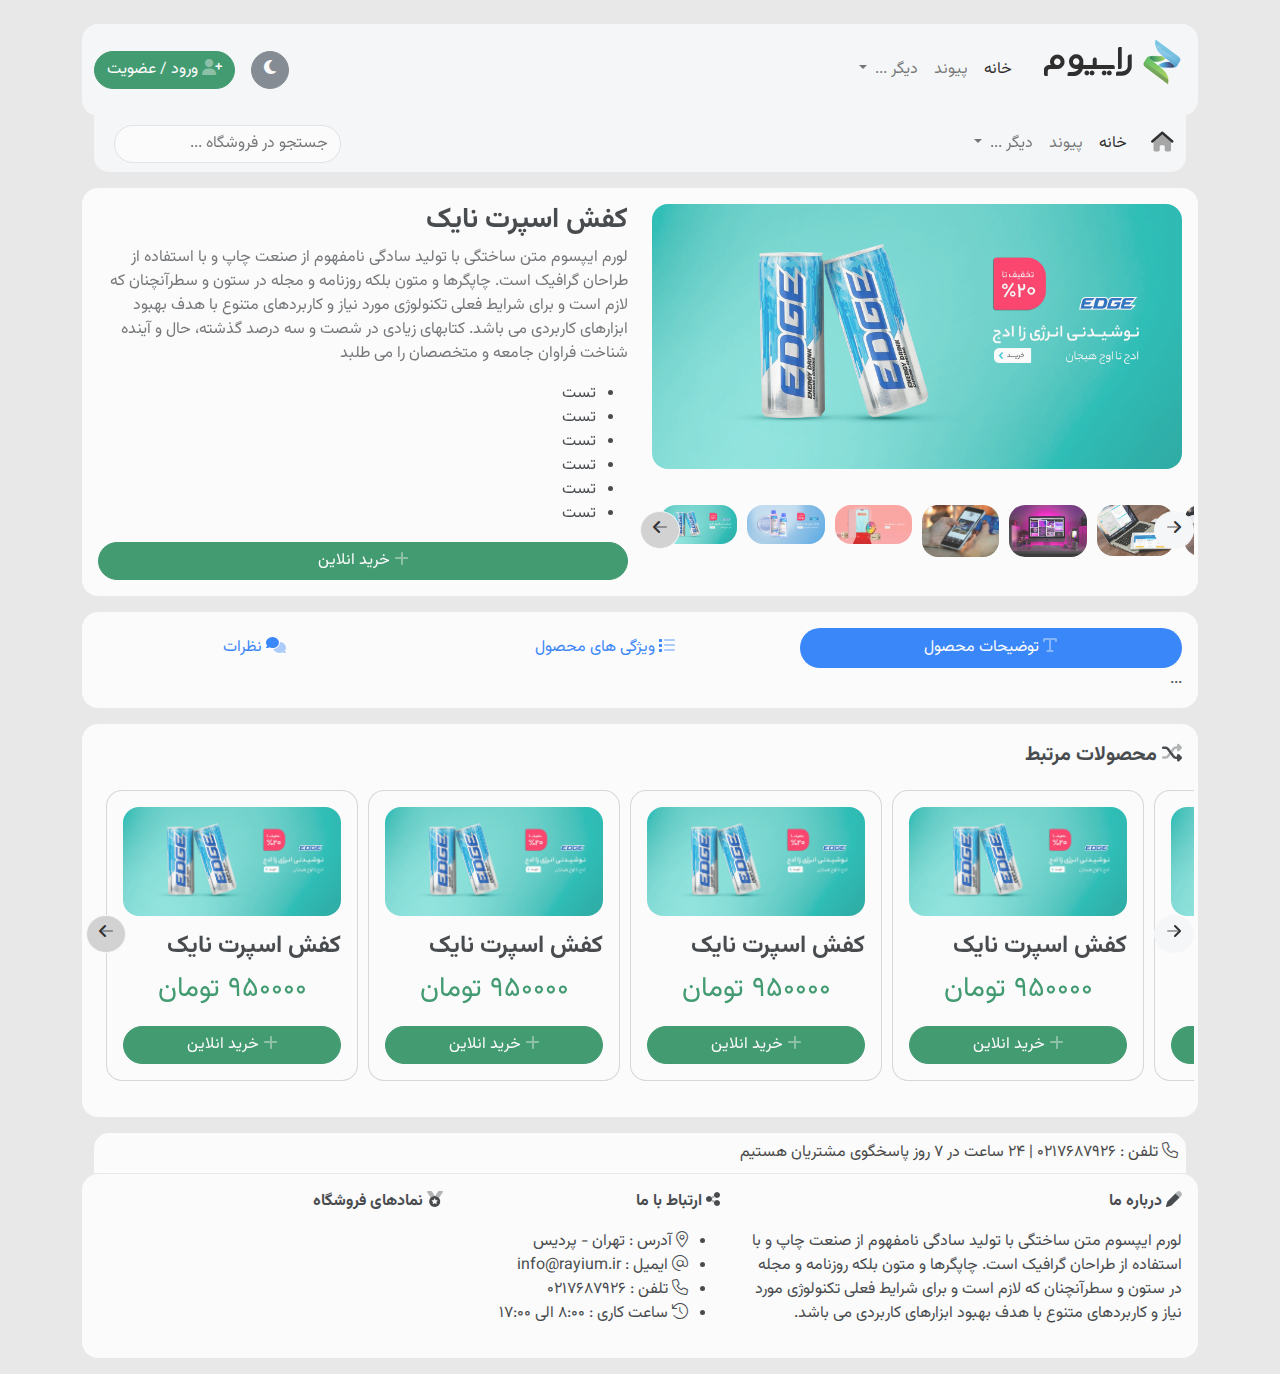
<file: single-product.html>
<!DOCTYPE html>
<html lang="fa" dir="rtl">

<head>
    <meta charset="UTF-8">
    <meta name="viewport" content="width=device-width, initial-scale=1.0">
    <title>قالب فروشگاهی راییوم</title>
    <link rel="stylesheet" href="css/bootstrap.rtl.min.css">
    <link rel="stylesheet" href="css/all.min.css">
    <link rel="stylesheet" href="style.css">
</head>

<body>

    <main class="container">
        <!-- سربرگ -->
        <nav class="navbar navbar-expand-lg bg-body-tertiary mt-4 rounded-4">
            <div class="container">
                <a class="navbar-brand" href="#">
                    <figure>
                        <img src="img/LogoRayium.png" class="img-fluid" alt="" srcset="">
                    </figure>
                </a>
                <button class="navbar-toggler" type="button" data-bs-toggle="collapse"
                    data-bs-target="#navbarOne" aria-controls="navbarSupportedContent"
                    aria-expanded="false" aria-label="Toggle navigation">
                    <span class="navbar-toggler-icon"></span>
                </button>
                <div class="collapse navbar-collapse" id="navbarOne">
                    <ul class="navbar-nav me-auto mb-2 mb-lg-0">
                        <li class="nav-item">
                            <a class="nav-link active" aria-current="page" href="#">خانه</a>
                        </li>
                        <li class="nav-item">
                            <a class="nav-link" href="#">پیوند</a>
                        </li>
                        <li class="nav-item dropdown">
                            <a class="nav-link dropdown-toggle" href="#" role="button" data-bs-toggle="dropdown"
                                aria-expanded="false">
                                دیگر ...
                            </a>
                            <ul class="dropdown-menu">
                                <li><a class="dropdown-item" href="#">Action</a></li>
                                <li><a class="dropdown-item" href="#">Another action</a></li>
                                <li>
                                    <hr class="dropdown-divider">
                                </li>
                                <li><a class="dropdown-item" href="#">Something else here</a></li>
                            </ul>
                        </li>
                    </ul>
                    <div class="d-flex">
                        <button class="btn btn-secondary rounded-5 me-3" type="submit"><i class="fa-duotone fa-moon"></i></button>
                        <button class="btn btn-success rounded-5" type="submit"><i class="fa-duotone fa-user-plus"></i> ورود / عضویت </button>
                    </div>
                </div>
            </div>
        </nav>
        <div class="container">
            <nav class="navbar navbar-expand-lg bg-body-tertiary navbars">
                <div class="container">
                    <a class="navbar-brand" href="#">
                        <i class="fa-duotone fa-home"></i>
                    </a>
                    <button class="navbar-toggler" type="button" data-bs-toggle="collapse"
                        data-bs-target="#navbarTwo" aria-controls="navbarSupportedContent"
                        aria-expanded="false" aria-label="Toggle navigation">
                        <span class="navbar-toggler-icon"></span>
                    </button>
                    <div class="collapse navbar-collapse" id="navbarTwo">
                        <ul class="navbar-nav me-auto mb-2 mb-lg-0">
                            <li class="nav-item">
                                <a class="nav-link active" aria-current="page" href="#">خانه</a>
                            </li>
                            <li class="nav-item">
                                <a class="nav-link" href="#">پیوند</a>
                            </li>
                            <li class="nav-item dropdown">
                                <a class="nav-link dropdown-toggle" href="#" role="button" data-bs-toggle="dropdown"
                                    aria-expanded="false">
                                    دیگر ... 
                                </a>
                                <ul class="dropdown-menu">
                                    <li><a class="dropdown-item" href="#">Action</a></li>
                                    <li><a class="dropdown-item" href="#">Another action</a></li>
                                    <li>
                                        <hr class="dropdown-divider">
                                    </li>
                                    <li><a class="dropdown-item" href="#">Something else here</a></li>
                                </ul>
                            </li>
                        </ul>
                        <form class="d-flex" role="search">
                            <input class="form-control rounded-5 me-2" type="search" placeholder="جستجو در فروشگاه ..." aria-label="Search">
                        </form>
                    </div>
                </div>
            </nav>
        </div>
        <!-- پایان سربرگ -->
        
        <!-- صفحه خرید محصول -->
        <section class="mb-3">
            <article class="card border-0 rounded-4 mt-3 mb-3">
                <div class="card-body">
                    <div class="row">
                        <div class="col-md-6">
                            <figure>
                                <img src="img/1.jpg" class="img-fluid rounded-4" id="ImagesBox" alt="" srcset="">
                            </figure>
                            <div class="row">
                                <div class="MultiCarousel" data-items="1,3,2,6" data-slide="1" id="MultiCarousel"  data-interval="1000">
                                    <div class="MultiCarousel-inner">
                                        <div class="item">
                                            <figure class="img">
                                                <img src="img/1.jpg" class="img-fluid rounded-4" onclick="ImgBox(this)" alt="" srcset="">
                                            </figure>
                                        </div>
    
                                        <div class="item">
                                            <figure>
                                                <img src="img/2.jpg" class="img-fluid rounded-4" onclick="ImgBox(this)" alt="" srcset="">
                                            </figure>
                                        </div>
    
                                        <div class="item">
                                            <figure>
                                                <img src="img/3.jpg" class="img-fluid rounded-4" onclick="ImgBox(this)" alt="" srcset="">
                                            </figure>
                                        </div>
    
                                        <div class="item">
                                            <figure>
                                                <img src="img/2.jpeg" class="img-fluid rounded-4" onclick="ImgBox(this)" alt="" srcset="">
                                            </figure>
                                        </div>
    
                                        <div class="item">
                                            <figure>
                                                <img src="img/3.jpeg" class="img-fluid rounded-4" onclick="ImgBox(this)" alt="" srcset="">
                                            </figure>
                                        </div>
    
                                        <div class="item">
                                            <figure>
                                                <img src="img/4.jpeg" class="img-fluid rounded-4" onclick="ImgBox(this)" alt="" srcset="">
                                            </figure>
                                        </div>
    
                                        <div class="item">
                                            <figure>
                                                <img src="img/5.jpeg" class="img-fluid rounded-4" onclick="ImgBox(this)" alt="" srcset="">
                                            </figure>
                                        </div>
    
                                        <div class="item">
                                            <figure>
                                                <img src="img/6.jpeg" class="img-fluid rounded-4" onclick="ImgBox(this)" alt="" srcset="">
                                            </figure>
                                        </div>
                                    </div>
                                    <button class="btn btn-light leftLst"><i class="fa-duotone fa-arrow-left"></i></button>
                                    <button class="btn btn-light rightLst"><i class="fa-duotone fa-arrow-right"></i></button>
                                </div>
                            </div>
                        </div>
                        <div class="col-md-6">
                            <h1 class="fw-bold fs-3">کفش اسپرت نایک</h1>
                            <p class="text-muted">
                                لورم ایپسوم متن ساختگی با تولید سادگی نامفهوم از صنعت چاپ و با استفاده از طراحان گرافیک است. چاپگرها و متون بلکه روزنامه و مجله در ستون و سطرآنچنان که لازم است و برای شرایط فعلی تکنولوژی مورد نیاز و کاربردهای متنوع با هدف بهبود ابزارهای کاربردی می باشد. کتابهای زیادی در شصت و سه درصد گذشته، حال و آینده شناخت فراوان جامعه و متخصصان را می طلبد
                            </p>
                            <ul>
                                <li>تست</li>
                                <li>تست</li>
                                <li>تست</li>
                                <li>تست</li>
                                <li>تست</li>
                                <li>تست</li>
                            </ul>
    
                            <div class="d-grid gep-2 mt-3">
                                <button type="button" class="btn btn-success rounded-5"><i class="fa-duotone fa-plus"></i> خرید انلاین </button>
                            </div>
                        </div>
                    </div>
                </div>
            </article>
            <div class="card border-0 rounded-4">
                <div class="card-body">
                    <nav>
                        <div class="nav nav-pills nav-fill" id="nav-tab" role="tablist">
                          <button class="nav-link rounded-5 active" id="nav-home-tab" data-bs-toggle="tab" data-bs-target="#nav-home" type="button" role="tab" aria-controls="nav-home" aria-selected="true"><i class="fa-duotone fa-text"></i> توضیحات محصول </button>
                          <button class="nav-link rounded-5" id="nav-profile-tab" data-bs-toggle="tab" data-bs-target="#nav-profile" type="button" role="tab" aria-controls="nav-profile" aria-selected="false"><i class="fa-duotone fa-list"></i> ویژگی های محصول</button>
                          <button class="nav-link rounded-5" id="nav-contact-tab" data-bs-toggle="tab" data-bs-target="#nav-contact" type="button" role="tab" aria-controls="nav-contact" aria-selected="false"><i class="fa-duotone fa-comments"></i> نظرات </button>
                        </div>
                      </nav>
                      <div class="tab-content" id="nav-tabContent">
                        <div class="tab-pane fade show active" id="nav-home" role="tabpanel" aria-labelledby="nav-home-tab" tabindex="0">...</div>
                        <div class="tab-pane fade" id="nav-profile" role="tabpanel" aria-labelledby="nav-profile-tab" tabindex="0">...</div>
                        <div class="tab-pane fade" id="nav-contact" role="tabpanel" aria-labelledby="nav-contact-tab" tabindex="0">...</div>
                      </div>
                </div>
            </div>

            <div class="card border-0 rounded-4 mt-3 mb-3">
                <div class="card-body">
                    <span class="fs-5 fw-bold"><i class="fa-duotone fa-shuffle"></i> محصولات مرتبط</span>
                <div class="row">
                    <div class="MultiCarousel" data-items="1,3,5,2" data-slide="1" id="MultiCarousel"  data-interval="1000">
                        <div class="MultiCarousel-inner">
                            <div class="item">
                                <article class="card rounded-4">
                                    <div class="card-body">
                                        <figure>
                                            <img src="img/1.jpg" class="img-fluid rounded-4" alt="" srcset="">
                                        </figure>
                                        <h1 class="fs-4 fw-bold">کفش اسپرت نایک</h1>
                                        <div class="text-center text-success fs-3">
                                            950000 تومان
                                        </div>
                                        <div class="d-grid gep-2 mt-3">
                                            <button type="button" class="btn btn-success rounded-5"><i class="fa-duotone fa-plus"></i> خرید انلاین </button>
                                        </div>
                                    </div>
                                </article>
                            </div>

                            <div class="item">
                                <article class="card rounded-4">
                                    <div class="card-body">
                                        <figure>
                                            <img src="img/1.jpg" class="img-fluid rounded-4" alt="" srcset="">
                                        </figure>
                                        <h1 class="fs-4 fw-bold">کفش اسپرت نایک</h1>
                                        <div class="text-center text-success fs-3">
                                            950000 تومان
                                        </div>
                                        <div class="d-grid gep-2 mt-3">
                                            <button type="button" class="btn btn-success rounded-5"><i class="fa-duotone fa-plus"></i> خرید انلاین </button>
                                        </div>
                                    </div>
                                </article>
                            </div>

                            <div class="item">
                                <article class="card rounded-4">
                                    <div class="card-body">
                                        <figure>
                                            <img src="img/1.jpg" class="img-fluid rounded-4" alt="" srcset="">
                                        </figure>
                                        <h1 class="fs-4 fw-bold">کفش اسپرت نایک</h1>
                                        <div class="text-center text-success fs-3">
                                            950000 تومان
                                        </div>
                                        <div class="d-grid gep-2 mt-3">
                                            <button type="button" class="btn btn-success rounded-5"><i class="fa-duotone fa-plus"></i> خرید انلاین </button>
                                        </div>
                                    </div>
                                </article>
                            </div>

                            <div class="item">
                                <article class="card rounded-4">
                                    <div class="card-body">
                                        <figure>
                                            <img src="img/1.jpg" class="img-fluid rounded-4" alt="" srcset="">
                                        </figure>
                                        <h1 class="fs-4 fw-bold">کفش اسپرت نایک</h1>
                                        <div class="text-center text-success fs-3">
                                            950000 تومان
                                        </div>
                                        <div class="d-grid gep-2 mt-3">
                                            <button type="button" class="btn btn-success rounded-5"><i class="fa-duotone fa-plus"></i> خرید انلاین </button>
                                        </div>
                                    </div>
                                </article>
                            </div>

                            <div class="item">
                                <article class="card rounded-4">
                                    <div class="card-body">
                                        <figure>
                                            <img src="img/1.jpg" class="img-fluid rounded-4" alt="" srcset="">
                                        </figure>
                                        <h1 class="fs-4 fw-bold">کفش اسپرت نایک</h1>
                                        <div class="text-center text-success fs-3">
                                            950000 تومان
                                        </div>
                                        <div class="d-grid gep-2 mt-3">
                                            <button type="button" class="btn btn-success rounded-5"><i class="fa-duotone fa-plus"></i> خرید انلاین </button>
                                        </div>
                                    </div>
                                </article>
                            </div>

                            <div class="item">
                                <article class="card rounded-4">
                                    <div class="card-body">
                                        <figure>
                                            <img src="img/1.jpg" class="img-fluid rounded-4" alt="" srcset="">
                                        </figure>
                                        <h1 class="fs-4 fw-bold">کفش اسپرت نایک</h1>
                                        <div class="text-center text-success fs-3">
                                            950000 تومان
                                        </div>
                                        <div class="d-grid gep-2 mt-3">
                                            <button type="button" class="btn btn-success rounded-5"><i class="fa-duotone fa-plus"></i> خرید انلاین </button>
                                        </div>
                                    </div>
                                </article>
                            </div>

                            <div class="item">
                                <article class="card rounded-4">
                                    <div class="card-body">
                                        <figure>
                                            <img src="img/1.jpg" class="img-fluid rounded-4" alt="" srcset="">
                                        </figure>
                                        <h1 class="fs-4 fw-bold">کفش اسپرت نایک</h1>
                                        <div class="text-center text-success fs-3">
                                            950000 تومان
                                        </div>
                                        <div class="d-grid gep-2 mt-3">
                                            <button type="button" class="btn btn-success rounded-5"><i class="fa-duotone fa-plus"></i> خرید انلاین </button>
                                        </div>
                                    </div>
                                </article>
                            </div>

                            <div class="item">
                                <article class="card rounded-4">
                                    <div class="card-body">
                                        <figure>
                                            <img src="img/1.jpg" class="img-fluid rounded-4" alt="" srcset="">
                                        </figure>
                                        <h1 class="fs-4 fw-bold">کفش اسپرت نایک</h1>
                                        <div class="text-center text-success fs-3">
                                            950000 تومان
                                        </div>
                                        <div class="d-grid gep-2 mt-3">
                                            <button type="button" class="btn btn-success rounded-5"><i class="fa-duotone fa-plus"></i> خرید انلاین </button>
                                        </div>
                                    </div>
                                </article>
                            </div>

                        </div>
                        <button class="btn btn-light leftLst"><i class="fa-duotone fa-arrow-left"></i></button>
                        <button class="btn btn-light rightLst"><i class="fa-duotone fa-arrow-right"></i></button>
                    </div>
                </div>
                </div>
            </div>
        </section>
        <!-- پایان صفحه خرید محصول -->

        <!-- پابرگ -->
        <footer class="mb-3">
            <div class="container">
                <div class="bg-white footer p-2">
                    <i class="fa-light fa-phone"></i> تلفن : 0217687926 
                    |
                    ۲۴ ساعت در ۷ روز پاسخگوی مشتریان هستیم
                </div>
            </div>
            <div class="card border-0 rounded-4">
                <div class="card-body">
                    <div class="row">
                        <div class="col-md-5">
                            <span class="fw-bold"><i class="fa-duotone fa-pen"></i> درباره ما</span>
                            <p class="mt-3">
                                لورم ایپسوم متن ساختگی با تولید سادگی نامفهوم از صنعت چاپ و با استفاده از طراحان گرافیک است. چاپگرها و متون بلکه روزنامه و مجله در ستون و سطرآنچنان که لازم است و برای شرایط فعلی تکنولوژی مورد نیاز و کاربردهای متنوع با هدف بهبود ابزارهای کاربردی می باشد.
                            </p>
                        </div>

                        <div class="col-md-3">
                            <span class="fw-bold"><i class="fa-duotone fa-share-nodes"></i> ارتباط با ما</span>

                            <ul class="mt-3">
                                <li><i class="fa-light fa-location-dot"></i> آدرس : تهران - پردیس</li>
                                <li><i class="fa-light fa-at"></i> ایمیل : info@rayium.ir</li>
                                <li><i class="fa-light fa-phone"></i> تلفن : 0217687926 </li>
                                <li><i class="fa-light fa-history"></i> ساعت کاری : 8:00 الی 17:00</li>
                            </ul>
                        </div>

                        <div class="col-md-4">
                            <span class="fw-bold"><i class="fa-duotone fa-medal"></i> نمادهای فروشگاه</span>
                        </div>

                    </div>
                </div>
            </div>
        </footer>
        <!-- پایان پابرگ -->

    </main>

    <script src="js/jquery.min.js"></script>
    <script src="js/bootstrap.bundle.min.js"></script>
    <script src="js/main.js"></script>
</body>

</html>
</file>
<file: style.css>
/* 

Theme Name: راییوم
Theme URI: https://rayium.ir
Author Name: Raymond
Author URI: https://rayium.ir
Description: قالب فروشگاهی ووکامرس راییوم
Version: 1.0.0

*/
@font-face {
    font-family: Vazir;
    src: url("fonts/Vazirmatn-RD-FD-Regular.woff2") format("woff2");
    font-style: normal;
    font-weight: 300;
    font-display: swap;
}

@font-face {
    font-family: Vazir;
    src: url("fonts/Vazirmatn-RD-FD-Bold.woff2") format("woff2");
    font-style: normal;
    font-weight: 700;
    font-display: swap;
}

body {
    font-family: Vazir;
    background-color: #e8e8e8;
    color: #222;
    opacity: 0.8;
}

/* سربرگ */

nav.navbars {
    border-bottom-left-radius: 15px;
    border-bottom-right-radius: 15px;
}

/* اطلاعات پشتیبانی */

.support_info.icon_front {
    position: relative;
}

.support_info.icon_front::before {
    content: '';
    width: 100px;
    height: 100px;
    display: block;
    border-radius: 50% 100% 100% 50% / 69% 75% 75% 69%;
    background-color: #fff5f5;
    position: absolute;
    left: calc(45% - 34px);
    top: -20px;
}

.icon_front.el_1::before {
    background-color: rgb(156, 39, 175, 0.20);
    transform: rotate(34deg);
}

.icon_front.el_2::before {
    background-color: rgba(191, 166, 196, 0.2);
    transform: rotate(54deg);
}

.icon_front.el_3::before {
    background-color: rgba(158, 175, 39, 0.2);
    transform: rotate(77deg);
}

.icon_front.el_4::before {
    background-color: rgba(175, 39, 39, 0.2);
    transform: rotate(14deg);
}

.icon_front.el_5::before {
    background-color: rgba(39, 175, 86, 0.2);
    transform: rotate(132deg);
}

/* اسلایدر محصولات */

.MultiCarousel {
    float: left;
    overflow: hidden;
    padding: 15px;
    width: 100%;
    position: relative;
}

.MultiCarousel .MultiCarousel-inner {
    transition: 1s ease all;
    float: left;
}

.MultiCarousel .MultiCarousel-inner .item {
    float: left;
}

.MultiCarousel .MultiCarousel-inner .item> article, .MultiCarousel .MultiCarousel-inner .item> figure {
    margin: 5px;
}

.MultiCarousel .leftLst,
.MultiCarousel .rightLst {
    position: absolute;
    border-radius: 50%;
    top: calc(50% - 20px);
}

.MultiCarousel .leftLst {
    left: 0;
}

.MultiCarousel .rightLst {
    right: 0;
}

.MultiCarousel .leftLst.over,
.MultiCarousel .rightLst.over {
    pointer-events: none;
    background: #ccc;
}

/* پابرگ */

.footer{
    border-top-left-radius: 15px;
    border-top-right-radius: 15px;
    border-bottom: 1px solid #e8e8e8;
}

/* صفحه خرید محصول */

figure.img img{
    cursor: pointer;
}
</file>
